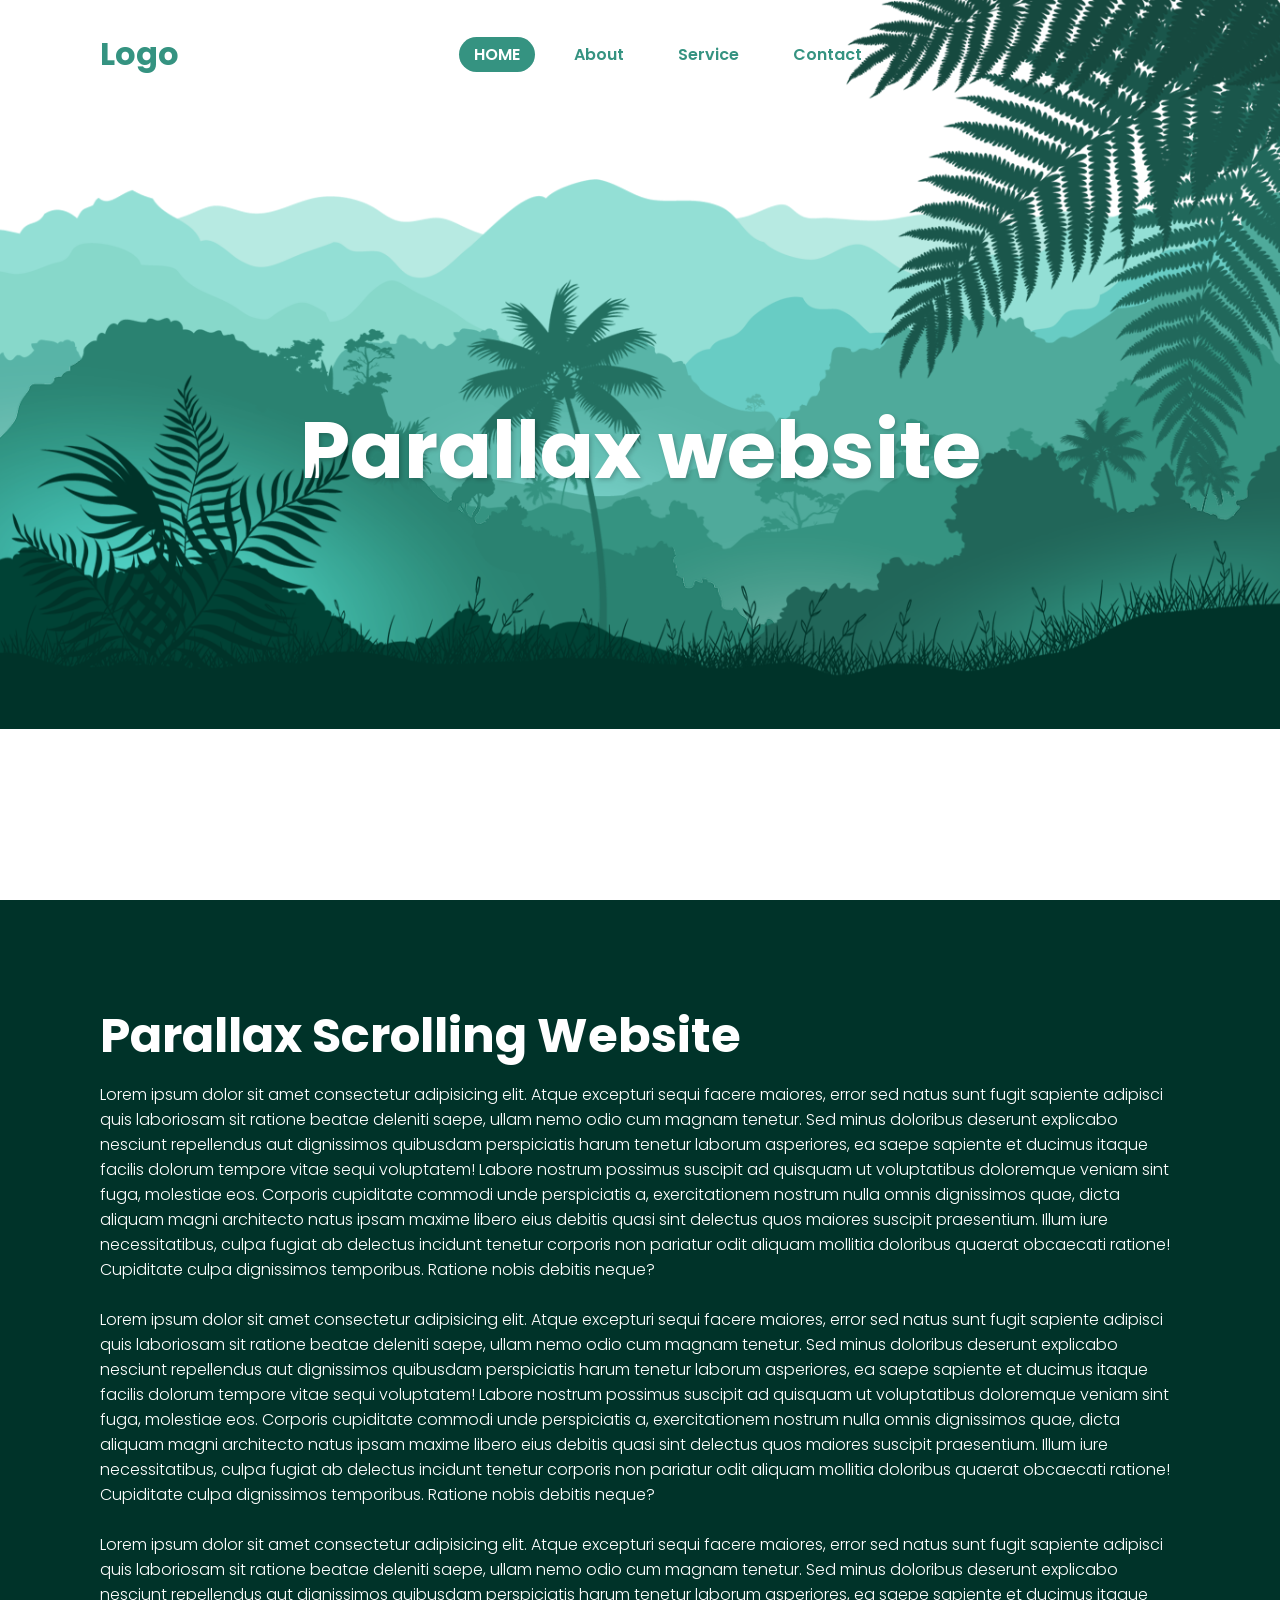
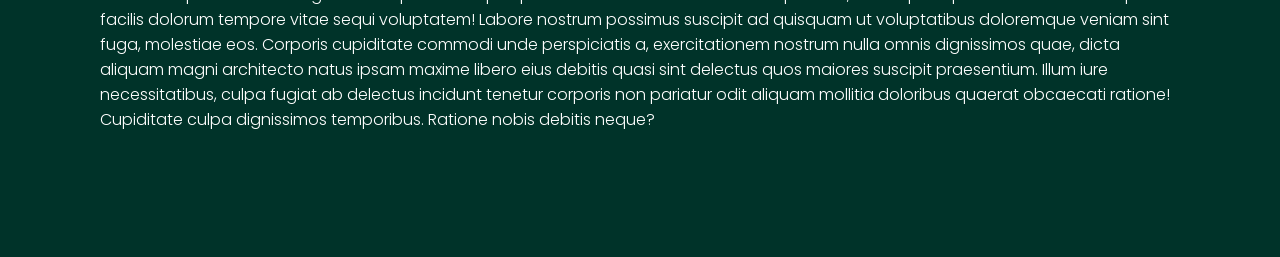
<file: index.html>
<!DOCTYPE html>
<html lang="en">

<head>
    <meta charset="UTF-8">
    <meta name="viewport" content="width=device-width, initial-scale=1.0">
    <title>Parallax Scrolling Website</title>
    <link rel="stylesheet" href="style.css">
</head>

<body>

    <header>
        <h2 class="logo">Logo</h2>
        <nav class="navigation">
            <a href="#" class="active">HOME</a>
            <a href="#">About</a>
            <a href="#">Service</a>
            <a href="#">Contact</a>
        </nav>
    </header>

    <section class="parallax">
        <img src="hill1.png" id="hill1">
        <img src="hill2.png" id="hill2">
        <img src="hill3.png" id="hill3">
        <img src="hill4.png" id="hill4">
        <img src="hill5.png" id="hill5">
        <img src="tree.png" id="tree">
        <h2 id="text">Parallax website</h2>
        <img src="leaf.png" id="leaf">
        <img src="plant.png" id="plant">
    </section>

    <section class="sec">
        <h2>Parallax Scrolling Website</h2>
        <p>
            Lorem ipsum dolor sit amet consectetur adipisicing elit. Atque excepturi sequi facere maiores, error sed natus sunt fugit sapiente adipisci 
            quis laboriosam sit ratione beatae deleniti saepe, ullam nemo odio cum magnam tenetur. Sed minus doloribus deserunt explicabo nesciunt repellendus 
            aut dignissimos quibusdam perspiciatis harum tenetur laborum asperiores, ea saepe sapiente et ducimus itaque facilis dolorum tempore vitae 
            sequi voluptatem! Labore nostrum possimus suscipit ad quisquam ut voluptatibus doloremque veniam sint fuga, molestiae eos. Corporis cupiditate 
            commodi unde perspiciatis a, exercitationem nostrum nulla omnis dignissimos quae, dicta aliquam magni architecto natus ipsam maxime libero eius 
            debitis quasi sint delectus quos maiores suscipit praesentium. Illum iure necessitatibus, culpa fugiat ab delectus incidunt tenetur corporis non 
            pariatur odit aliquam mollitia doloribus quaerat obcaecati ratione! Cupiditate culpa dignissimos temporibus. Ratione nobis debitis neque?<br><br>
            Lorem ipsum dolor sit amet consectetur adipisicing elit. Atque excepturi sequi facere maiores, error sed natus sunt fugit sapiente adipisci 
            quis laboriosam sit ratione beatae deleniti saepe, ullam nemo odio cum magnam tenetur. Sed minus doloribus deserunt explicabo nesciunt repellendus 
            aut dignissimos quibusdam perspiciatis harum tenetur laborum asperiores, ea saepe sapiente et ducimus itaque facilis dolorum tempore vitae 
            sequi voluptatem! Labore nostrum possimus suscipit ad quisquam ut voluptatibus doloremque veniam sint fuga, molestiae eos. Corporis cupiditate 
            commodi unde perspiciatis a, exercitationem nostrum nulla omnis dignissimos quae, dicta aliquam magni architecto natus ipsam maxime libero eius 
            debitis quasi sint delectus quos maiores suscipit praesentium. Illum iure necessitatibus, culpa fugiat ab delectus incidunt tenetur corporis non 
            pariatur odit aliquam mollitia doloribus quaerat obcaecati ratione! Cupiditate culpa dignissimos temporibus. Ratione nobis debitis neque?<br><br>
            Lorem ipsum dolor sit amet consectetur adipisicing elit. Atque excepturi sequi facere maiores, error sed natus sunt fugit sapiente adipisci 
            quis laboriosam sit ratione beatae deleniti saepe, ullam nemo odio cum magnam tenetur. Sed minus doloribus deserunt explicabo nesciunt repellendus 
            aut dignissimos quibusdam perspiciatis harum tenetur laborum asperiores, ea saepe sapiente et ducimus itaque facilis dolorum tempore vitae 
            sequi voluptatem! Labore nostrum possimus suscipit ad quisquam ut voluptatibus doloremque veniam sint fuga, molestiae eos. Corporis cupiditate 
            commodi unde perspiciatis a, exercitationem nostrum nulla omnis dignissimos quae, dicta aliquam magni architecto natus ipsam maxime libero eius 
            debitis quasi sint delectus quos maiores suscipit praesentium. Illum iure necessitatibus, culpa fugiat ab delectus incidunt tenetur corporis non 
            pariatur odit aliquam mollitia doloribus quaerat obcaecati ratione! Cupiditate culpa dignissimos temporibus. Ratione nobis debitis neque?<br><br>
        </p>
    </section>

    <script src="script.js"></script>
    
</body>
</html>
</file>
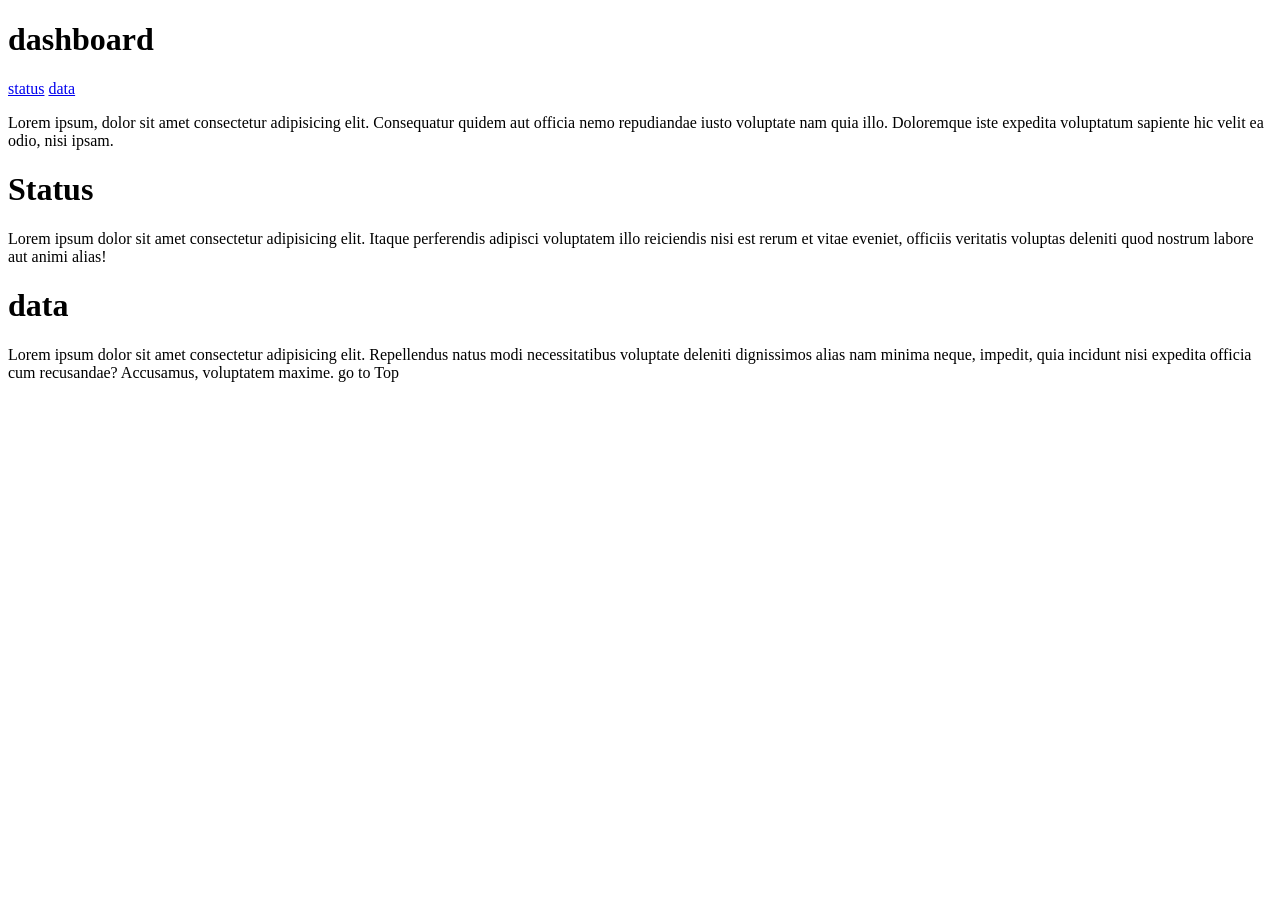
<file: dashboard.html>
<!DOCTYPE html>
<html lang="en">
<head>
    <meta charset="UTF-8">
    <meta http-equiv="X-UA-Compatible" content="IE=edge">
    <meta name="viewport" content="width=device-width, initial-scale=1.0">
    <title>dashboard</title>
</head>
<body>
    <h1 id="dashboard">dashboard</h1>
    <!-- li คือ tag list  -->
    <!-- #status คือการลิ้งไปที่ tag ที่มี id = status -->
      <l1><a href="#status">status</a></l1>
      <l1><a href="#data">data</a></l1>
    <!-- lorem500 -->
    <p>
        Lorem ipsum, dolor sit amet consectetur adipisicing elit. Consequatur quidem aut officia nemo repudiandae iusto voluptate nam quia illo. Doloremque iste expedita voluptatum sapiente hic velit ea odio, nisi ipsam.
    </p>
    <h1 id="status">Status</h1>
    <!-- lorem100 -->
    <p>Lorem ipsum dolor sit amet consectetur adipisicing elit. Itaque perferendis adipisci voluptatem illo reiciendis nisi est rerum et vitae eveniet, officiis veritatis voluptas deleniti quod nostrum labore aut animi alias!
    <h1 id="data">data</h1> 
     <!-- lorem100 --> 
    <p>Lorem ipsum dolor sit amet consectetur adipisicing elit. Repellendus natus modi necessitatibus voluptate deleniti dignissimos alias nam minima neque, impedit, quia incidunt nisi expedita officia cum recusandae? Accusamus, voluptatem maxime.
    <!-- #dashboard คือการอ้างอิง id ชื่อ dashboard -->
    <a hraf="#dashboard">go to Top</a>
</body>
</html>
</file>
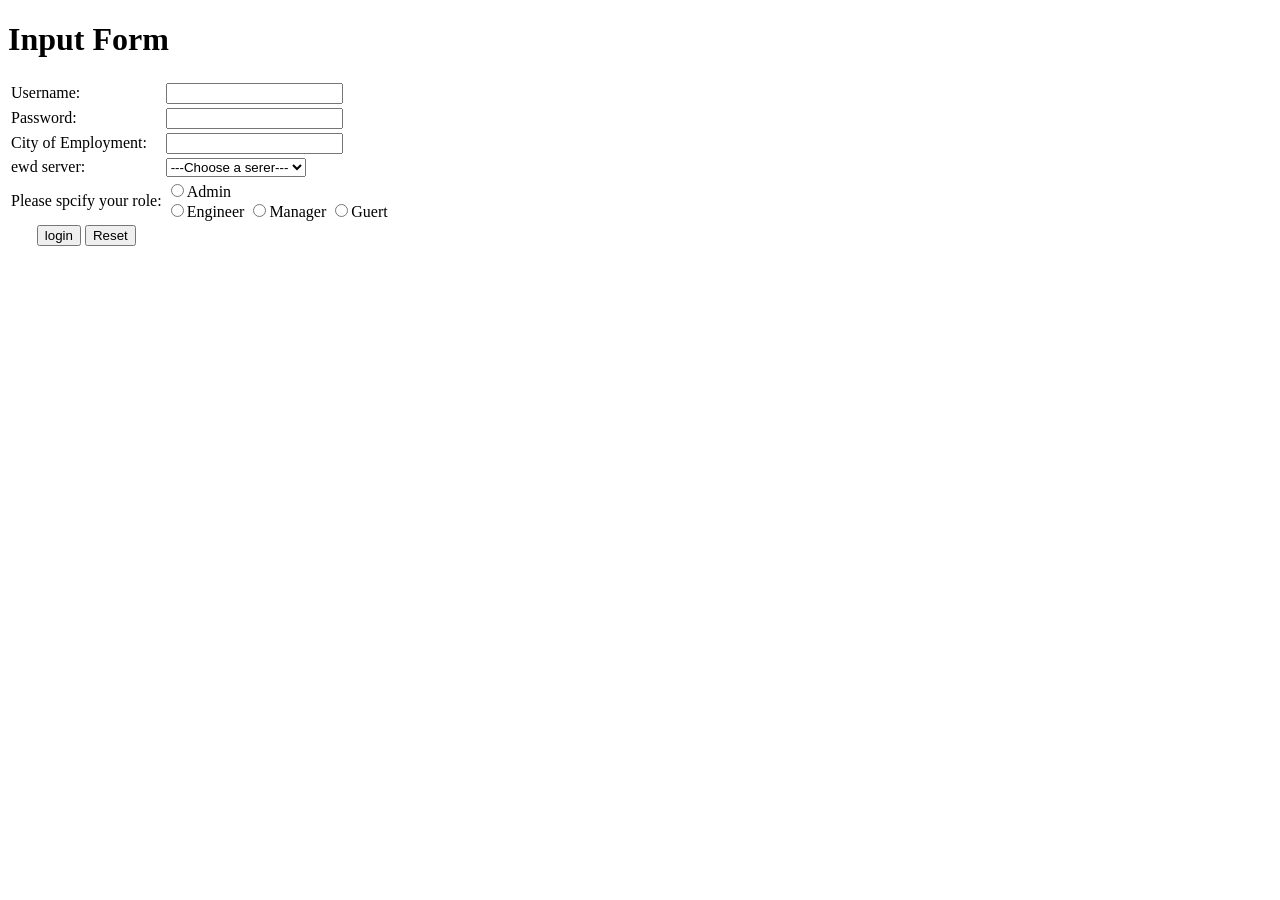
<file: form.html>
<!DOCTYPE html>
<html lang="en">
<head>
    <meta charset="UTF-8">
    <meta name="viewport" content="width=device-width, initial-scale=1.0">
    <title>form</title>
</head>
<body>
    <h1>Input Form</h1>
    <form action="submti.php"metod="post">
        <table>
        <tr>
            <td><label for="username">Username: </label></td>
            <td><input type="email" name="email" id="email"></td>
        </td>
        <tr>
            <td><label for="password">Password: </label></td>
            <td><input type="password" name="email" id="password"></td>
        </tr>
        <tr>
            <td><lobel for="City">City of Employment: </lobel></td>
            <td><input type="texail" name="City" id="password"></td>
        </tr>
        <tr>
            <td><label for="wed">ewd server:</label></tb>
            <td>
                <select name="web"> id="web">
            <option value="blank">---Choose a serer---</option>
            <option value="gogle">gogle</option>
            <option value="facbook">facebook</option>
            <option value="twittwe">teitter</option>
            </select>
            </td>
            </tr>
            <tr>
              <td><label for="role">Please spcify your role:</label></td> 
              <td>
              <input type="radio" name="role" id="admin" value="Admin">Admin<br>
              <input type="radio" name="role" id="engineer" value="Enguineer">Engineer<by>
              <input type="radio" name="role" id="manager" value="Manager">Manager<by>
              <input type="radio" name="role" id="guest"value="Guert">Guert
              </td>
            </tr>
            <tr>
                <td style="text-align: center;" colapon="2">
                <input type="submit" value="login">
                <input type="button" value="Reset">
                </td>
            </tr>
            <table>

            <form>
        </body>
       </html>






















        <td style=""
  
        
            </td> 
      </tr>
</file>
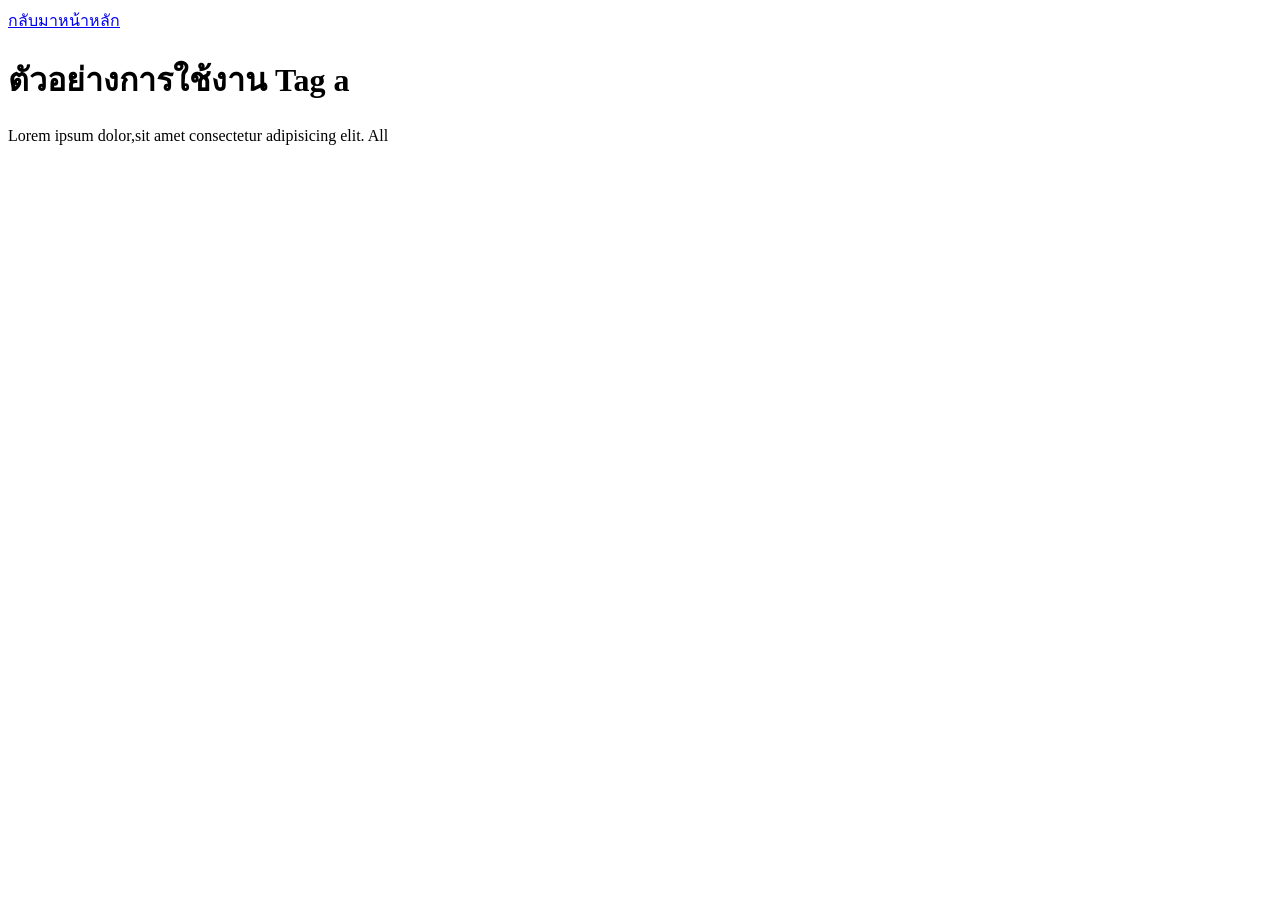
<file: LinkExample.html>
<!DOCTYPE html>
<html lang="en">
<head>
    <meta charset="UTF-8">
    <meta http-equiv="X-UA-Compatible" content="IE=edge">
    <meta name="viewport" content="width=device-width, initial-scale=1.0">
    <title>Document</title>
</head>
<body>
    <a href="week3Link.html">กลับมาหน้าหลัก</a>
    <h1>ตัวอย่างการใช้งาน Tag a</h1>

    <p>Lorem ipsum dolor,sit amet consectetur adipisicing elit. All</p>
</body>
</html>
</file>
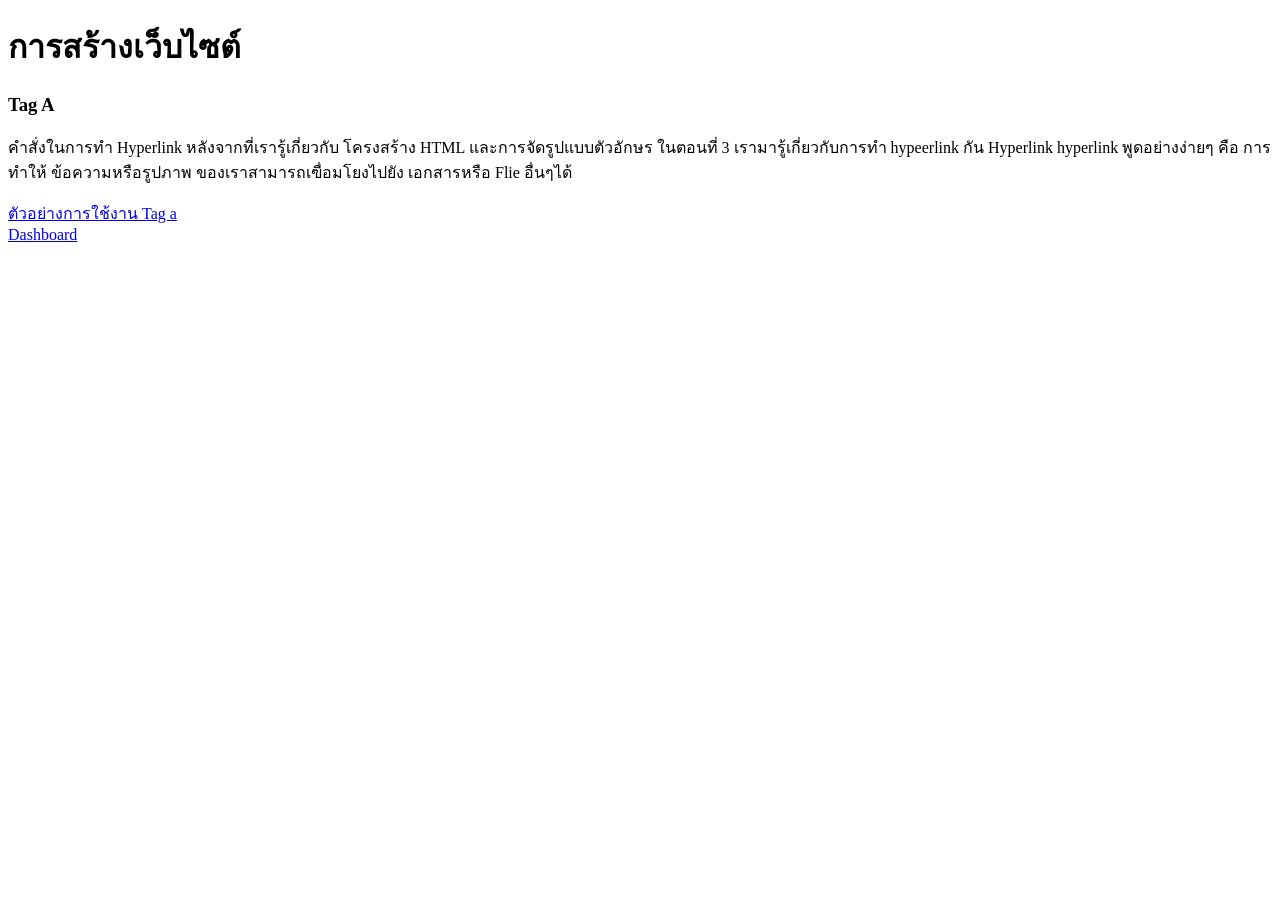
<file: week3Link.html>
<!DOCTYPE html>
<html lang="en">
<head>
    <meta charset="UTF-8">
    <meta http-equiv="X-UA-Compatible" content="IE=edge">
    <meta name="viewport" content="width=device-whidt, initial-scale=1.0">
    <title>Link</title>
</head>
<body>
    <h1>การสร้างเว็บไซต์</h1>
    <h3>Tag A</h3>
   <p>คำสั่งในการทำ Hyperlink
     หลังจากที่เรารู้เกี่ยวกับ โครงสร้าง HTML และการจัดรูปแบบตัวอักษร
     ในตอนที่ 3 เรามารู้เกี่ยวกับการทำ hypeerlink กัน Hyperlink
     hyperlink พูดอย่างง่ายๆ คือ การทำให้ ข้อความหรือรูปภาพ
     ของเราสามารถเฃื่อมโยงไปยัง เอกสารหรือ Flie อื่นๆได้</p>

    <a href="LinkExample.html">ตัวอย่างการใช้งาน Tag a</a>
    <br>
    <a href="pages/dashboard.html">Dashboard</a>
    <br>
    <a href="pages/about.html"></a>

</body>
</html>
</file>
<file: style.css>
@import url('https://fonts.googleapis.com/css2?family=Kanit&family=Poppins:wght@700&display=swap');
* {
    margin: 0;
    padding: 0;
    box-sizing: border-box;
    font-family: 'Poppins', sans-serif;
 }

 body {
    background: #fff;
    min-height: 100vh;
    /* overflow: hidden; */
 }

 header {
    position: absolute;
    top: 0;
    left: 0;
    width: 100%;
    padding: 30px 100px;
    display: flex;
    justify-content: flex-start;
    align-items: center;
    z-index: 100;
 }

 .logo {
    font-size: 2em;
    color: #359381;
    pointer-events: none;
    margin-right: 270px;
 }

.navigation a {
    text-decoration: none;
    color: #359381;
    padding: 6px 15px;
    border-radius: 20px;
    margin: 0 10px;
    font-weight: 600;
}

.navigation a:hover,
.navigation a.active {
    background: #359381;
    color: #fff;
}

.parallax {
    position: relative;
    display: flex;
    justify-content: center;
    align-items: center;
    height: 100vh;
}

#text {
    position: absolute;
    font-size: 5em;
    color: #FFF;
    text-shadow: 2px 2px 4px rgba(0, 0, 0, .2);
}

.parallax img {
    position: absolute;
    top: 0;
    left: 0;
    width: 100%;
    pointer-events: none
}

.sec {
    position: relative;
    background: #003329;
    padding: 100px;
}

.sec h2 {
    font-size: 3em;
    color: #fff;
    margin-bottom: 10px;
}

.sec p {
    font-size: 1em;
    color: #fff;
    font-weight: 300;
}
</file>
